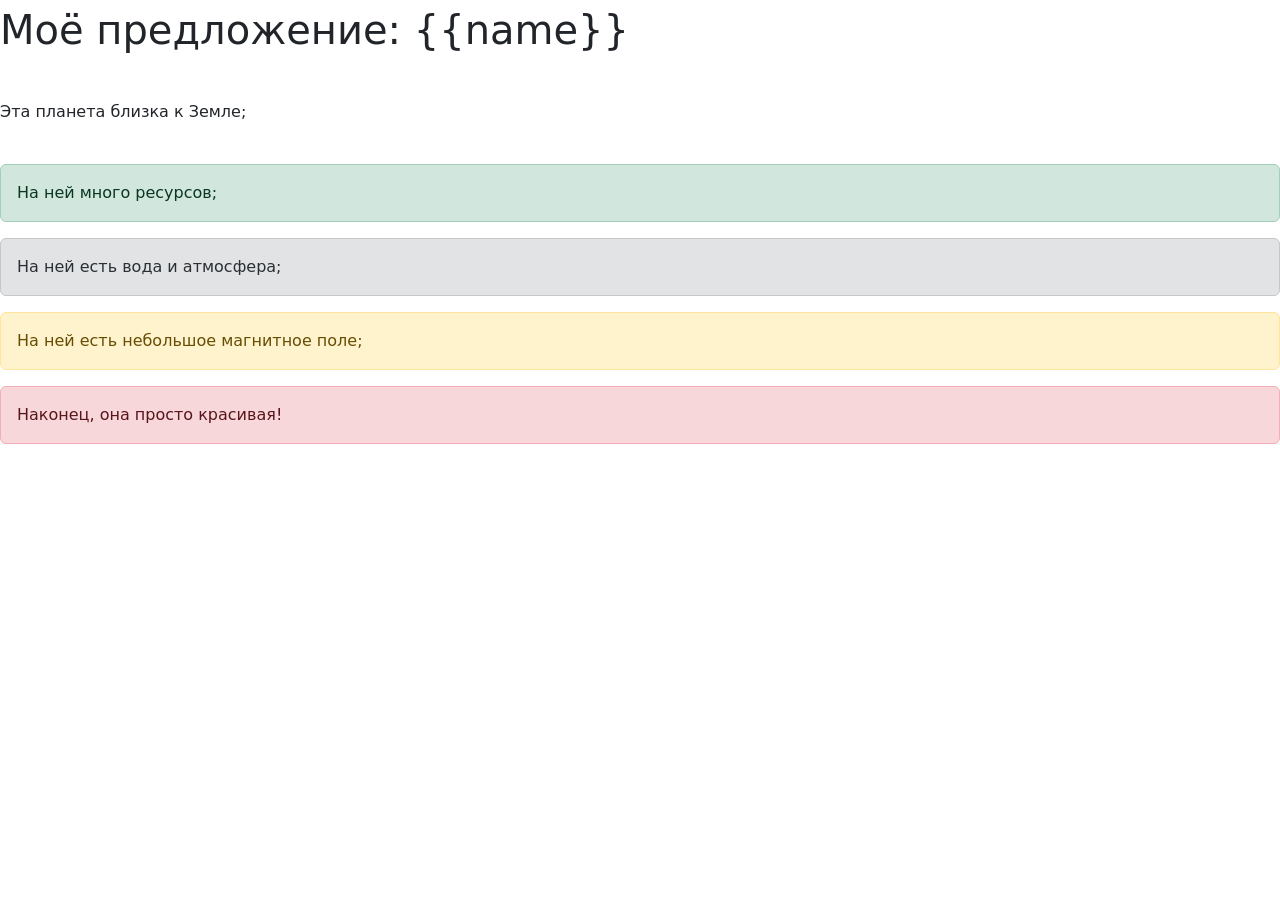
<file: lesson2/templates/1.html>
<!doctype html>
<html lang="en">
<head>
    <meta charset="utf-8">
    <meta name="viewport" content="width=device-width, initial-scale=1, shrink-to-fit=no">
    <link rel="stylesheet"
          href="https://cdn.jsdelivr.net/npm/bootstrap@5.0.0-beta1/dist/css/bootstrap.min.css"
          integrity="sha384-giJF6kkoqNQ00vy+HMDP7azOuL0xtbfIcaT9wjKHr8RbDVddVHyTfAAsrekwKmP1"
          crossorigin="anonymous">
    <title>Варианты выбора</title>
</head>
<body>
<p class="fs-1">Моё предложение: {{name}}</p>
<br/>
<p>Эта планета близка к Земле;</p>
<br>
<div class="alert alert-success" role="alert">На ней много ресурсов;</div>
<div class="alert alert-secondary" role="alert">На ней есть вода и атмосфера;</div>
<div class="alert alert-warning" role="alert">На ней есть небольшое магнитное поле;</div>
<div class="alert alert-danger" role="alert">Наконец, она просто красивая!</div>
<body>
</file>
